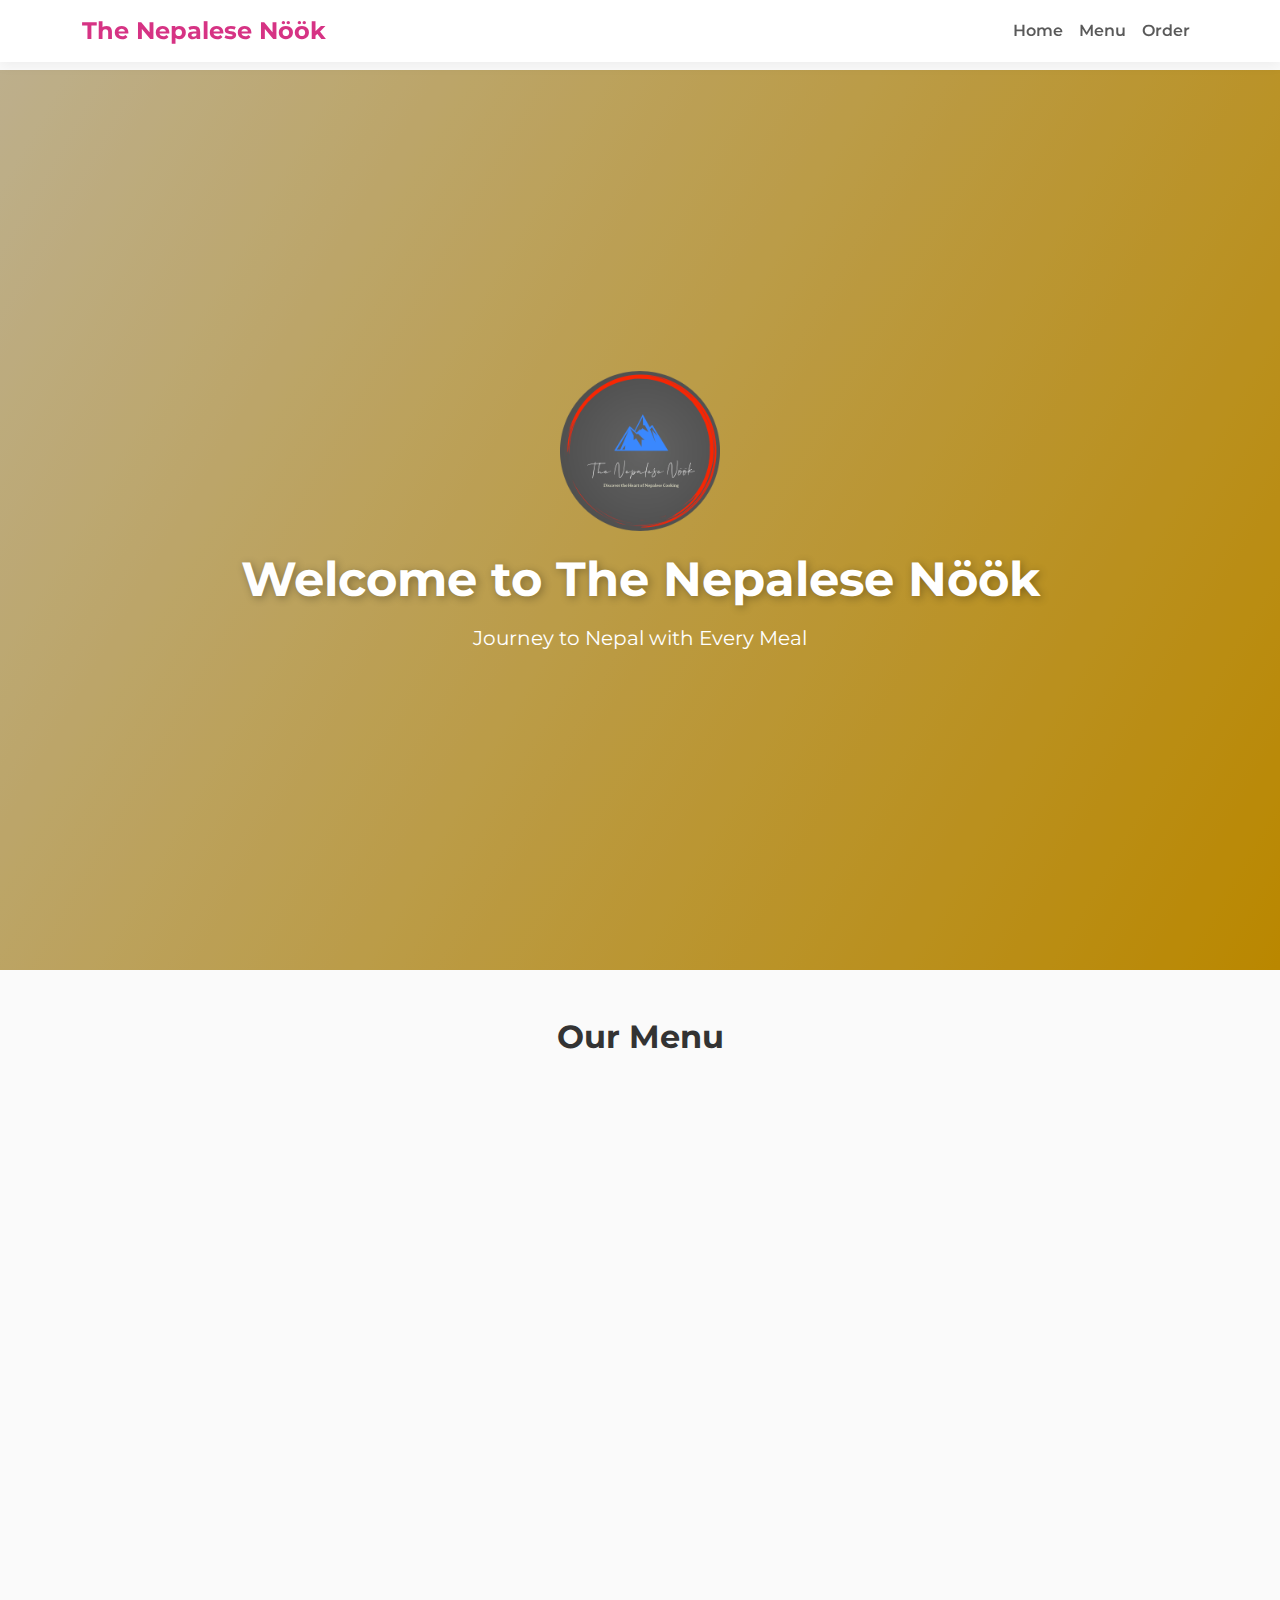
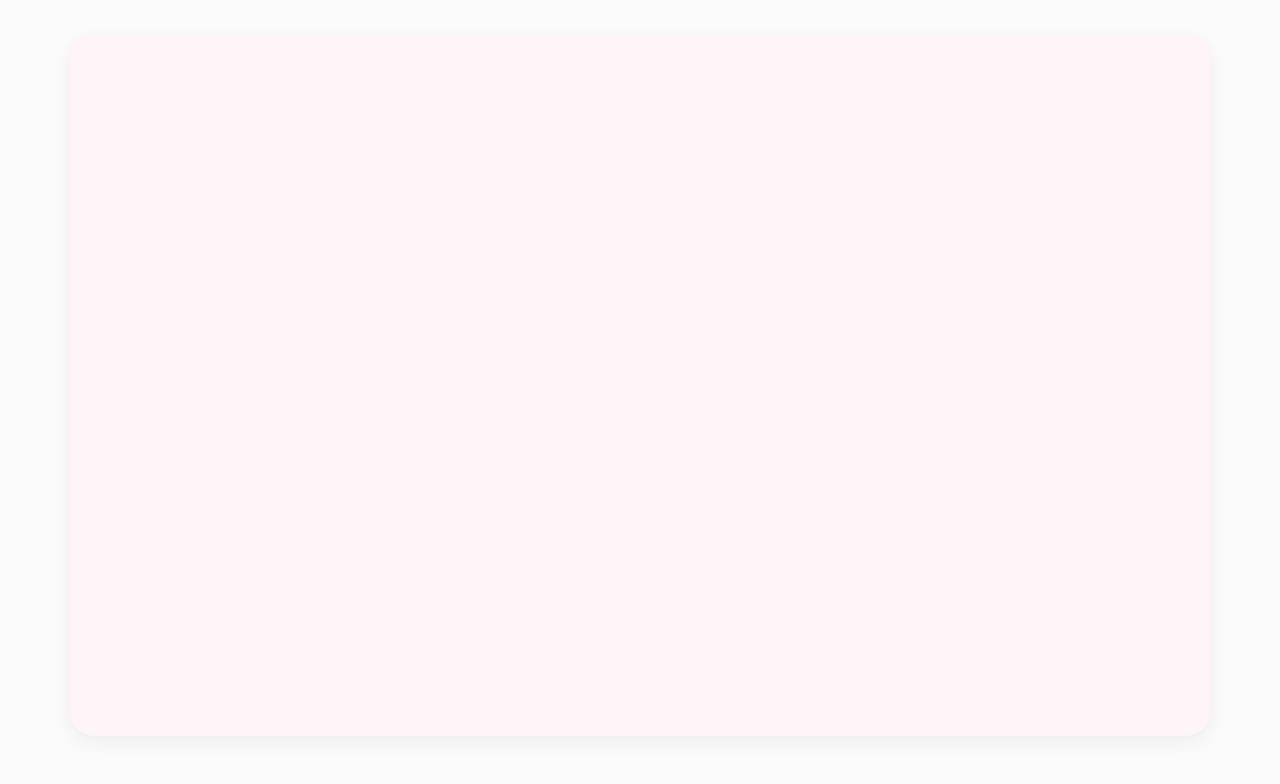
<file: index.html>
<!DOCTYPE html>
<html lang="en">
<head>
  <meta charset="UTF-8" />
  <meta name="viewport" content="width=device-width, initial-scale=1.0"/>
  <title>The Nepalese Nöök</title>
  <!-- Bootstrap 5 -->
  <link href="https://cdn.jsdelivr.net/npm/bootstrap@5.3.2/dist/css/bootstrap.min.css" rel="stylesheet"/>
  <!-- Google Fonts -->
  <link href="https://fonts.googleapis.com/css2?family=Montserrat:wght@400;600;700&display=swap" rel="stylesheet"/>
  <!-- Custom CSS -->
  <link rel="stylesheet" href="style.css"/>
</head>
<body>

  <!-- Navbar -->
  <nav class="navbar navbar-expand-lg fixed-top">
    <div class="container">
      <a class="navbar-brand" href="#home">The Nepalese Nöök</a>
      <button class="navbar-toggler" type="button" data-bs-toggle="collapse" data-bs-target="#navbarNav">
        <span class="navbar-toggler-icon"></span>
      </button>
      <div class="collapse navbar-collapse justify-content-end" id="navbarNav">
        <ul class="navbar-nav">
          <li class="nav-item"><a class="nav-link fw-semibold" href="#home">Home</a></li>
          <li class="nav-item"><a class="nav-link fw-semibold" href="#menu">Menu</a></li>
          <li class="nav-item"><a class="nav-link fw-semibold" href="#order">Order</a></li>
        </ul>
      </div>
    </div>
  </nav>

  <!-- Home -->
  <section id="home" class="hero text-center">
    <div class="hero-overlay"></div>
    <div class="hero-content">
      <img src="./asset/Logo.png" alt="Logo" class="logo-center fade-element"/>
      <h1 class="fade-element">Welcome to The Nepalese Nöök</h1>
      <p class="fade-element">Journey to Nepal with Every Meal</p>
    </div>
  </section>

<!-- Menu -->
<section id="menu" class="p-5">
  <div class="container text-center">
    <h2 class="mb-5 fw-bold">Our Menu</h2>
    <div class="row justify-content-center">
      <div class="col-md-6 col-lg-4 fade-element">
        <a href="momo.html" class="text-decoration-none text-dark">
          <div class="card menu-card">
            <img src="asset/momo.jpeg" class="card-img-top" alt="Mo:Mo"/>
            <div class="card-body">
              <h5 class="card-title fw-bold">Mo:Mo</h5>
              <p class="card-text">Dive into the savory world of momos at The Nepalese Nöök</p>
              <p class="fw-bold">$15</p>
            </div>
          </div>
        </a>
      </div>
    </div>
  </div>
</section>


<!-- Order -->
<section id="order" class="my-5 container">
  <h2 class="text-center mb-4 fw-bold fade-element">Place Your Order</h2>
  <form id="orderForm" class="fade-element">
    <div class="mb-3">
      <label for="name" class="form-label fw-semibold">Name</label>
      <input type="text" class="form-control" id="name" placeholder="Enter your name" required/>
    </div>
    <div class="mb-3">
      <label for="quantity" class="form-label fw-semibold">Quantity</label>
      <input type="number" class="form-control" id="quantity" placeholder="1 (10 Pieces of Mo:Mo)" min="1" value="1" required/>
    </div>
    <div class="mb-3">
      <label class="fw-semibold">Spiciness</label><br/>
      <div class="form-check form-check-inline">
        <input class="form-check-input" type="radio" name="spiciness" id="mild" value="mild" required/>
        <label class="form-check-label" for="mild">Mild</label>
      </div>
      <div class="form-check form-check-inline">
        <input class="form-check-input" type="radio" name="spiciness" id="hot" value="hot"/>
        <label class="form-check-label" for="hot">Hot</label>
      </div>
      <div class="form-check form-check-inline">
        <input class="form-check-input" type="radio" name="spiciness" id="spicy" value="spicy"/>
        <label class="form-check-label" for="spicy">Spicy</label>
      </div>
    </div>

    <div class="mb-3">
      <label class="fw-semibold">Add Drink ($3.50 each)</label><br/>
      <div class="form-check form-check-inline">
        <input class="form-check-input" type="radio" name="drink" id="noDrink" value="0" checked/>
        <label class="form-check-label" for="noDrink">None</label>
      </div>
      <div class="form-check form-check-inline">
        <input class="form-check-input" type="radio" name="drink" id="cokeZero" value="3.5"/>
        <label class="form-check-label" for="cokeZero">Coke Zero</label>
      </div>
      <div class="form-check form-check-inline">
        <input class="form-check-input" type="radio" name="drink" id="cokeRegular" value="3.5"/>
        <label class="form-check-label" for="cokeRegular">Regular Coke</label>
      </div>
    </div>

    <div class="mb-3">
      <label for="pickupTime" class="form-label fw-semibold">Pick Up Time</label>
      <input type="datetime-local" class="form-control" id="pickupTime" required/>
    </div>

    <h5 class="mb-3">Total Cost: $<span id="totalCost">15.00</span></h5>

    <button type="submit" class="btn btn-primary w-100">Submit Order</button>
  </form>
</section>

<script>
  // Constants
  const momoPrice = 15; // Price per Mo:Mo
  const quantity = document.getElementById('quantity');
  const drinkRadios = document.querySelectorAll('input[name="drink"]');
  const totalCostEl = document.getElementById('totalCost');

  function updateTotal() {
    const qty = parseInt(quantity.value) || 0;
    let drinkPrice = 0;
    drinkRadios.forEach(radio => { if(radio.checked) drinkPrice = parseFloat(radio.value); });
    const total = (momoPrice * qty) + drinkPrice;
    totalCostEl.textContent = total.toFixed(2);
  }

  quantity.addEventListener('input', updateTotal);
  drinkRadios.forEach(radio => radio.addEventListener('change', updateTotal));

  // Initialize total
  updateTotal();
</script>


  <!-- Back to Top -->
  <button onclick="topFunction()" id="backToTopBtn">↑</button>

  <!-- Scripts -->
  <script src="https://cdn.jsdelivr.net/npm/bootstrap@5.3.2/dist/js/bootstrap.bundle.min.js"></script>
  <script src="script.js"></script>
</body>
</html>
</file>
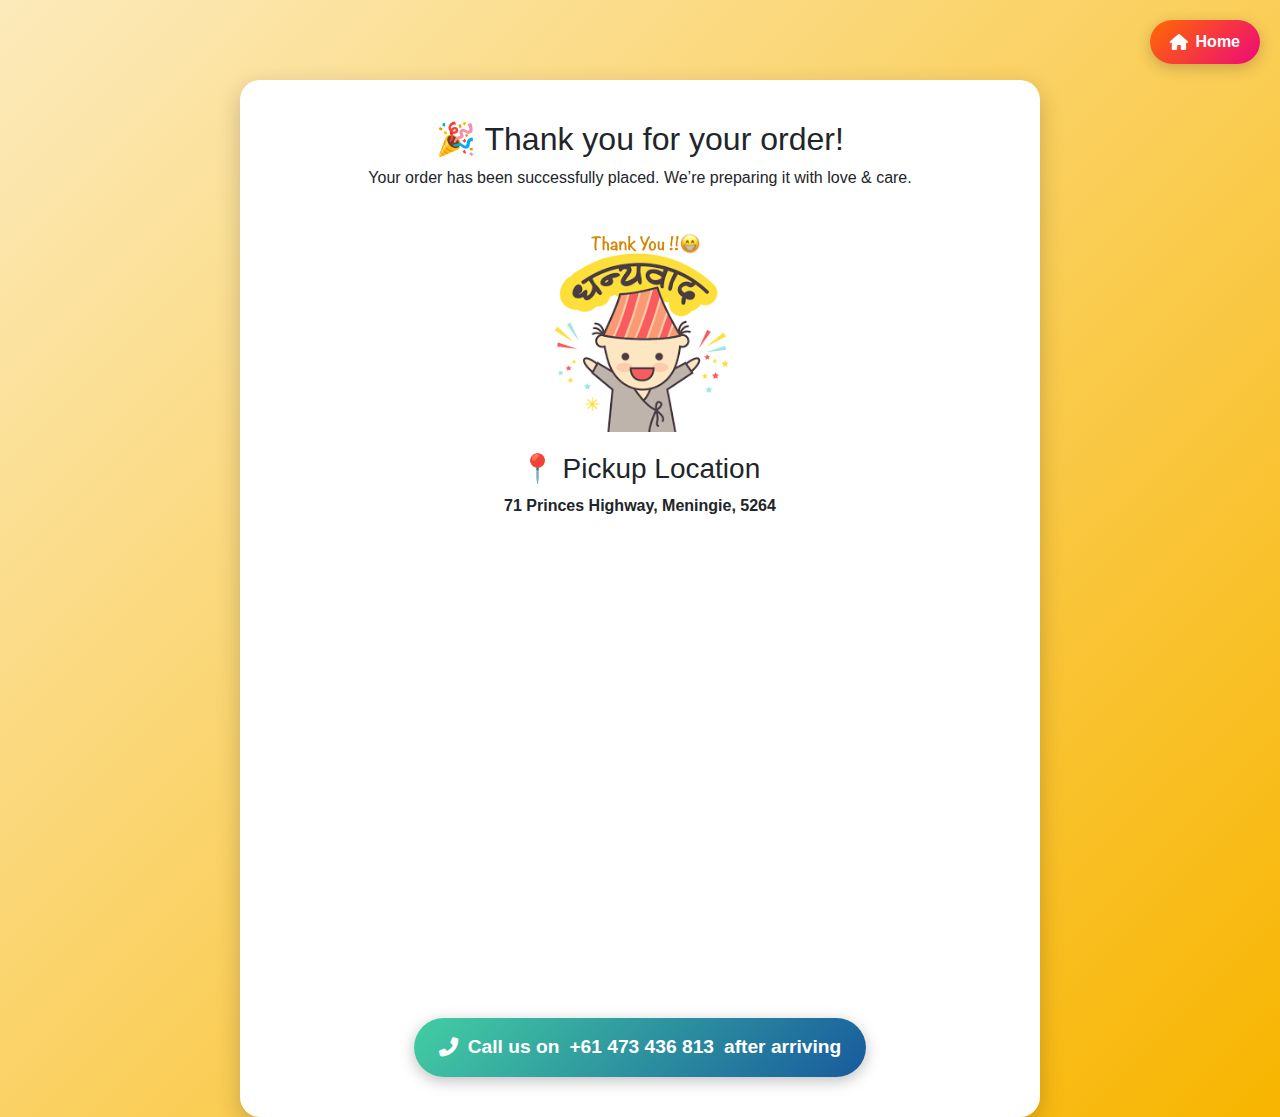
<file: confirmation.html>
<!DOCTYPE html>
<html lang="en">
<head>
  <meta charset="UTF-8">
  <meta name="viewport" content="width=device-width, initial-scale=1.0">
  <title>Order Confirmation - The Nepalese Nöök</title>
  <!-- Bootstrap -->
  <link href="https://stackpath.bootstrapcdn.com/bootstrap/4.5.2/css/bootstrap.min.css" rel="stylesheet">
  <!-- FontAwesome for icons -->
  <link href="https://cdnjs.cloudflare.com/ajax/libs/font-awesome/6.4.0/css/all.min.css" rel="stylesheet">
  <style>
    body {
      font-family: 'Poppins', sans-serif;
      background: linear-gradient(135deg, #fceabb 0%, #f8b500 100%);
      min-height: 100vh;
      margin: 0;
      display: flex;
      flex-direction: column;
      align-items: center;
    }
    .close-button {
      position: absolute;
      top: 20px;
      right: 20px;
      text-decoration: none;
    }
    .btn-gradient {
      background: linear-gradient(135deg, #ff6a00, #ee0979);
      color: #fff !important;
      border: none;
      border-radius: 50px;
      font-weight: 600;
      display: inline-flex;
      align-items: center;
      gap: 8px;
      box-shadow: 0 4px 15px rgba(0,0,0,0.2);
      transition: all 0.3s ease;
      padding: 10px 20px;
    }
    .btn-gradient:hover {
      transform: translateY(-3px);
      box-shadow: 0 6px 20px rgba(0,0,0,0.3);
    }
    .container {
      margin-top: 80px;
      text-align: center;
      background: #fff;
      border-radius: 20px;
      padding: 40px;
      box-shadow: 0 8px 25px rgba(0,0,0,0.2);
      max-width: 800px;
      width: 90%;
    }
    .container img {
      max-width: 200px;
      margin: 20px 0;
    }
    .map-container {
      display: flex;
      justify-content: center;
      margin-top: 20px;
    }
    .map-container iframe {
      width: 100%;
      max-width: 600px;
      height: 450px;
      border: 0;
      border-radius: 15px;
    }
    .call-us {
      margin-top: 30px;
      background: linear-gradient(135deg, #43cea2, #185a9d);
      color: #fff;
      padding: 15px 25px;
      border-radius: 50px;
      font-size: 1.2rem;
      font-weight: 600;
      display: inline-flex;
      align-items: center;
      gap: 10px;
      box-shadow: 0 4px 15px rgba(0,0,0,0.25);
      transition: transform 0.3s ease;
    }
    .call-us:hover {
      transform: scale(1.05);
      text-decoration: none;
      color: #fff;
    }
  </style>
</head>
<body>

  <!-- Back Home Button -->
  <a href="index.html" class="btn btn-gradient close-button d-flex align-items-center">
    <i class="fas fa-home"></i> Home
  </a>

  <div class="container">
    <h2>🎉 Thank you for your order!</h2>
    <p>Your order has been successfully placed. We’re preparing it with love & care.</p>
    <img src="./asset/Thank_you.png" alt="Thank you">

    <h3>📍 Pickup Location</h3>
    <p><strong>71 Princes Highway, Meningie, 5264</strong></p>
    
    <div class="map-container">
      <iframe
        src="https://www.google.com/maps/embed?pb=!1m18!1m12!1m3!1d3173.957087243945!2d139.33704007629996!3d-35.68566047258938!2m3!1f0!2f0!3f0!3m2!1i1024!2i768!4f13.1!3m3!1m2!1s0x6ab0e36c504c5bff%3A0x5036b6f24b63670!2s71%20Princes%20Hwy%2C%20Meningie%20SA%205264%2C%20Australia!5e0!3m2!1sen!2sau!4v1692323439847!5m2!1sen!2sau"
        allowfullscreen=""
        aria-hidden="false"
        tabindex="0">
      </iframe>
    </div>

    <!-- Call Us Section -->
    <a href="tel:+61473436813" class="call-us">
      <i class="fas fa-phone-alt"></i> Call us on <strong>+61 473 436 813</strong> after arriving
    </a>
  </div>

</body>
</html>
</file>
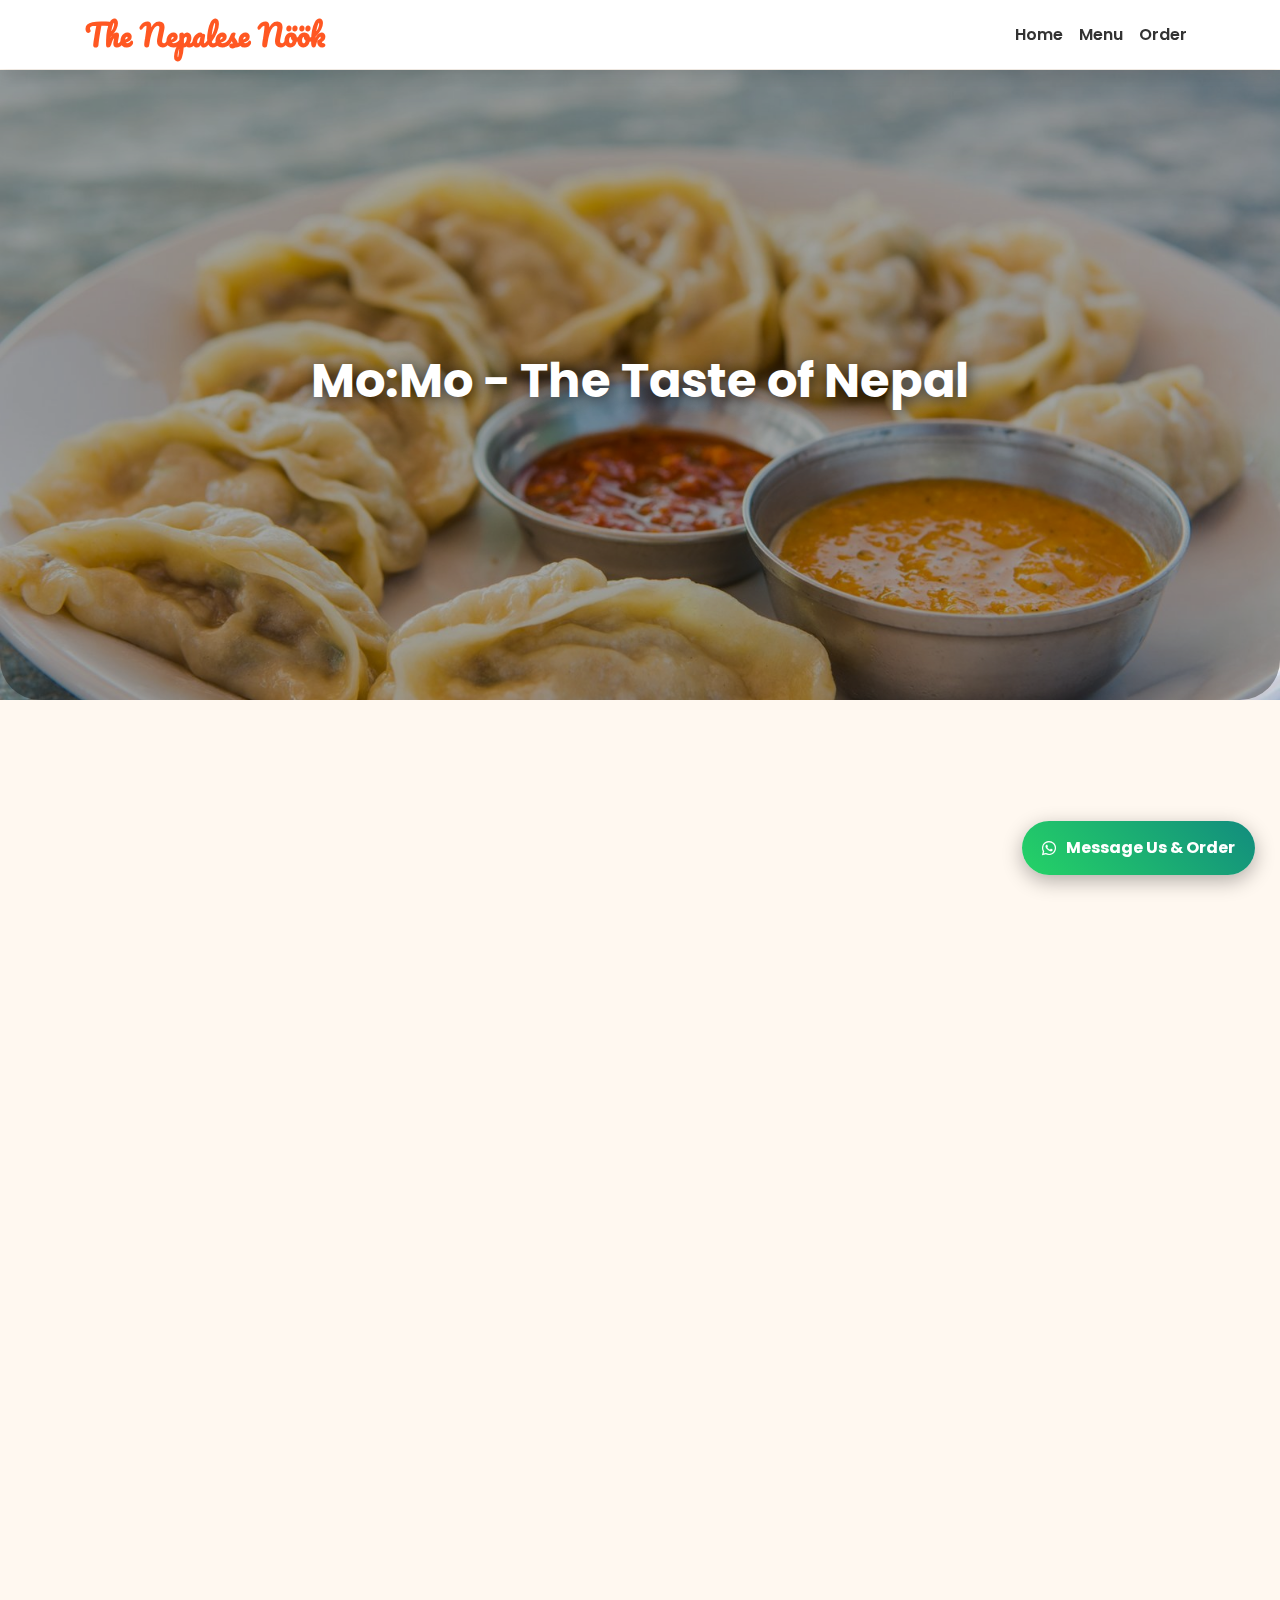
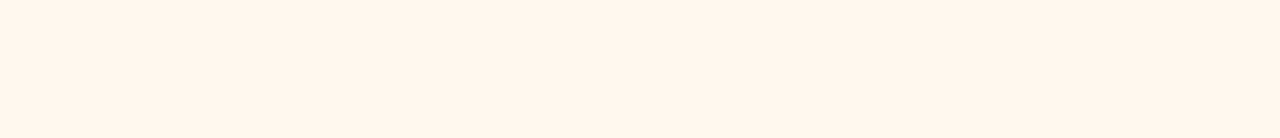
<file: momo.html>
<!DOCTYPE html>
<html lang="en">
<head>
  <meta charset="UTF-8">
  <meta name="viewport" content="width=device-width, initial-scale=1.0">
  <title>Mo:Mo - Nepalese Cuisine</title>
  <link href="https://stackpath.bootstrapcdn.com/bootstrap/4.5.2/css/bootstrap.min.css" rel="stylesheet">
  <link href="https://cdnjs.cloudflare.com/ajax/libs/font-awesome/6.4.0/css/all.min.css" rel="stylesheet">
  <link rel="stylesheet" href="mo_mo_styles.css">
</head>
<body>

  <!-- Navbar -->
  <nav class="navbar navbar-expand-lg navbar-light fixed-top">
    <div class="container">
      <a class="navbar-brand" href="index.html">The Nepalese Nöök</a>
      <button class="navbar-toggler" type="button" data-toggle="collapse" data-target="#navbarNav">
        <span class="navbar-toggler-icon"></span>
      </button>
      <div class="collapse navbar-collapse justify-content-end" id="navbarNav">
        <ul class="navbar-nav">
          <li class="nav-item"><a class="nav-link" href="index.html">Home</a></li>
          <li class="nav-item"><a class="nav-link" href="index.html#menu">Menu</a></li>
          <li class="nav-item"><a class="nav-link" href="index.html#order">Order</a></li>
        </ul>
      </div>
    </div>
  </nav>

  <!-- Hero Section -->
  <section class="hero">
    <div class="hero-overlay"></div>
    <h1>Mo:Mo - The Taste of Nepal</h1>
  </section>

  <!-- Mo:Mo Section -->
  <section class="momo-section fade-element">
    <div class="container">
      <div class="momo-description fade-element">
        <p>Mo:Mo is a traditional Nepalese delicacy loved worldwide. These juicy dumplings, bursting with authentic Himalayan flavors, are handcrafted with fresh spices and steamed to perfection. Every bite carries the warmth of Nepalese hospitality and the taste of home.</p>
      </div>

      <!-- MoMo Card -->
      <div class="momo-card fade-element">
        <img src="./asset/chicken_momos.jpeg" alt="Chicken Mo:Mo" id="mainMomoImage">
        <div class="momo-card-body">
          <h4>🥟 Classic Chicken Mo:Mo</h4>
          <h6>Made with love using:</h6>
          <ul>
            <li>Minced chicken</li>
            <li>Fresh Pastry dough</li>
            <li>Onion, Garlic & Ginger</li>
            <li>Butter for richness</li>
            <li>Cumin & Coriander</li>
            <li>Special Nepalese Spices</li>
          </ul>
        </div>
      </div>

      <!-- Gallery Thumbnails -->
      <div class="thumbnail-container">
        <img src="./asset/chicken_momos.jpeg" alt="Chicken Mo:Mo" class="active">
        <img src="./asset/cooked.jpeg" alt="Cooked Mo:Mo">
      </div>
    </div>
  </section>

  <!-- Floating Message & Order Button -->
  <a href="https://wa.me/61416799248" target="_blank" class="floating-order-btn">
    <i class="fab fa-whatsapp"></i> Message Us & Order
  </a>

  <!-- Scripts -->
  <script src="https://code.jquery.com/jquery-3.5.1.slim.min.js"></script>
  <script src="https://cdn.jsdelivr.net/npm/@popperjs/core@2.5.4/dist/umd/popper.min.js"></script>
  <script src="https://stackpath.bootstrapcdn.com/bootstrap/4.5.2/js/bootstrap.min.js"></script>
  <script src="mo_mo_main.js"></script>
</body>
</html>
</file>
<file: style.css>
/* Global Styles */
body {
  font-family: 'Montserrat', sans-serif;
  background: #fafafa;
  color: #333;
  scroll-behavior: smooth;
  margin: 0;
  padding-top: 70px;
}

/* Navbar */
.navbar {
  background: rgba(255, 255, 255, 0.9) !important;
  backdrop-filter: blur(10px);
  box-shadow: 0 4px 12px rgba(0,0,0,0.05);
  transition: 0.3s ease;
}
.navbar-brand {
  font-weight: 700;
  color: #d63384 !important;
  font-size: 1.5rem;
}
.navbar-nav .nav-link {
  font-weight: 600;
  transition: 0.3s ease;
}
.navbar-nav .nav-link:hover {
  color: #f8b500 !important;
}

/* Hero Section */
.hero {
  min-height: 100vh;
  display: flex;
  justify-content: center;
  align-items: center;
  position: relative;
  background: linear-gradient(120deg, #fceabb 0%, #f8b500 100%);
  color: #fff;
  text-align: center;
}
.hero-overlay {
  position: absolute;
  top: 0; left: 0; right: 0; bottom: 0;
  background: rgba(0,0,0,0.25);
  z-index: 0;
}
.hero-content {
  position: relative;
  z-index: 1;
}
.logo-center {
  max-width: 160px;
  margin-bottom: 20px;
}

/* Hero Text */
.hero h1 {
  font-size: 3rem;
  font-weight: 700;
  margin-bottom: 15px;
  text-shadow: 2px 2px 8px rgba(0,0,0,0.3);
}
.hero p {
  font-size: 1.25rem;
  opacity: 0.9;
}

/* Buttons */
.btn-primary {
  background: #d63384;
  border: none;
  padding: 0.75rem 1.5rem;
  border-radius: 30px;
  font-weight: 600;
  transition: 0.3s ease;
}
.btn-primary:hover {
  background: #ad2568;
  transform: scale(1.05);
}

/* Menu Cards */
.menu-card {
  border: none;
  border-radius: 15px;
  overflow: hidden;
  transition: transform 0.3s ease, box-shadow 0.3s ease;
}
.menu-card:hover {
  transform: translateY(-10px);
  box-shadow: 0 12px 24px rgba(0,0,0,0.15);
}

/* Order Form */
#order {
  background: #fff5f8;
  border-radius: 25px;
  padding: 3rem;
  box-shadow: 0 6px 18px rgba(0,0,0,0.05);
}
#orderForm {
  padding: 2rem;
  background: #fff;
  border-radius: 20px;
  box-shadow: 0 6px 18px rgba(0,0,0,0.08);
}

/* Back to Top Button */
#backToTopBtn {
  display: none;
  position: fixed;
  bottom: 30px;
  right: 30px;
  z-index: 99;
  border: none;
  outline: none;
  background: #d63384;
  color: white;
  cursor: pointer;
  padding: 12px 18px;
  border-radius: 50px;
  font-size: 16px;
  box-shadow: 0 4px 10px rgba(0,0,0,0.15);
  transition: 0.3s ease;
}
#backToTopBtn:hover {
  background: #ad2568;
  transform: scale(1.1);
}

/* Fade-in Animations */
.fade-element {
  opacity: 0;
  transform: translateY(30px);
  transition: all 0.8s ease;
}
.fade-in {
  opacity: 1 !important;
  transform: translateY(0) !important;
}

/* Responsive */
@media (max-width: 768px) {
  .hero h1 {
    font-size: 2.2rem;
  }
  .logo-center {
    max-width: 120px;
  }
}
</file>
<file: mo_mo_styles.css>
/* Import Google Fonts */
@import url('https://fonts.googleapis.com/css2?family=Poppins:wght@400;600;700&family=Pacifico&display=swap');

/* Global Styles */
body {
  font-family: 'Poppins', sans-serif;
  background: #fff8f0;
  color: #333;
  margin: 0;
  padding-top: 70px;
  scroll-behavior: smooth;
}

/* Navbar */
.navbar {
  box-shadow: 0 4px 15px rgba(0,0,0,0.1);
  background: #fff !important;
  transition: all 0.3s ease;
}
.navbar-brand {
  font-weight: 700;
  font-family: 'Pacifico', cursive;
  font-size: 1.8rem;
  color: #ff5722 !important;
}
.navbar-nav .nav-link {
  font-weight: 600;
  color: #333 !important;
}
.navbar-nav .nav-link:hover {
  color: #ff5722 !important;
}

/* Hero Section */
.hero {
  background: url('./asset/cooked.jpeg') center/cover no-repeat;
  height: 70vh;
  display: flex;
  justify-content: center;
  align-items: center;
  text-align: center;
  color: #fff;
  position: relative;
}
.hero-overlay {
  position: absolute;
  top: 0; left: 0; right: 0; bottom: 0;
  background: rgba(0,0,0,0.35); /* softer dark overlay, no orange */
  border-radius: 0 0 40px 40px;
}
.hero h1 {
  position: relative;
  font-size: 3rem;
  font-weight: 700;
  z-index: 1;
  text-shadow: 2px 2px 15px rgba(0,0,0,0.7);
}


/* Mo:Mo Section */
.momo-section {
  padding: 80px 20px;
  text-align: center;
}
.momo-section h2 {
  font-size: 2.5rem;
  color: #ff5722;
  margin-bottom: 50px;
  font-family: 'Pacifico', cursive;
}
.momo-description p {
  font-size: 1.2rem;
  max-width: 700px;
  margin: 0 auto 40px auto;
  color: #555;
}

/* MoMo Card */
.momo-card {
  background: #fff;
  border-radius: 20px;
  box-shadow: 0 12px 30px rgba(0,0,0,0.1);
  overflow: hidden;
  transition: transform 0.4s ease, box-shadow 0.4s ease;
  max-width: 400px;
  margin: 40px auto;
}
.momo-card:hover {
  transform: translateY(-15px) scale(1.02);
  box-shadow: 0 18px 40px rgba(0,0,0,0.2);
}
.momo-card img {
  width: 100%;
  height: 250px;
  object-fit: cover;
  cursor: pointer;
}
.momo-card-body {
  padding: 25px;
}
.momo-card-body h4 {
  font-size: 1.6rem;
  margin-bottom: 15px;
  font-weight: 700;
  color: #ff5722;
}
.momo-card-body ul {
  list-style: none;
  padding: 0;
}
.momo-card-body ul li {
  margin: 8px 0;
  padding-left: 28px;
  position: relative;
  font-weight: 500;
  color: #444;
}
.momo-card-body ul li::before {
  content: "✔";
  position: absolute;
  left: 0;
  color: #ff5722;
  font-weight: bold;
  transform: scale(1.2);
}

/* Order Button */
.order-btn {
  display: inline-block;
  margin-top: 20px;
  padding: 12px 30px;
  font-size: 1.1rem;
  font-weight: 700;
  color: #fff;
  text-decoration: none;
  border-radius: 50px;
  background: linear-gradient(45deg, #ff5722, #ff9800);
  box-shadow: 0 8px 20px rgba(255,87,34,0.3);
  transition: all 0.3s ease;
}
.order-btn:hover {
  transform: translateY(-5px);
  box-shadow: 0 12px 25px rgba(255,87,34,0.4);
}

/* Gallery Thumbnails */
.thumbnail-container {
  display: flex;
  justify-content: center;
  margin-top: 20px;
  gap: 12px;
}
.thumbnail-container img {
  width: 80px;
  height: 80px;
  object-fit: cover;
  border-radius: 12px;
  cursor: pointer;
  border: 2px solid transparent;
  transition: transform 0.3s ease, border 0.3s ease;
}
.thumbnail-container img.active,
.thumbnail-container img:hover {
  border: 2px solid #ff5722;
  transform: scale(1.1);
}

/* Fade-in Animation */
.fade-element {
  opacity: 0;
  transform: translateY(30px);
  transition: all 0.8s ease;
}
.fade-element.show {
  opacity: 1;
  transform: translateY(0);
}

/* Floating Message & Order Button */
.floating-order-btn {
  position: fixed;
  bottom: 25px;
  right: 25px;
  z-index: 1000;
  background: linear-gradient(45deg, #25D366, #128C7E);
  color: #fff;
  padding: 15px 20px;
  font-size: 1rem;
  font-weight: 700;
  border-radius: 50px;
  box-shadow: 0 6px 20px rgba(0,0,0,0.3);
  text-decoration: none;
  display: flex;
  align-items: center;
  gap: 10px;
  transition: all 0.3s ease;
}
.floating-order-btn:hover {
  transform: translateY(-5px);
  box-shadow: 0 12px 25px rgba(0,0,0,0.4);
}

/* Responsive */
@media (max-width: 768px) {
  .hero h1 {
    font-size: 2.2rem;
  }
  .momo-card img {
    height: 200px;
  }
  .floating-order-btn {
    padding: 12px 16px;
    font-size: 0.9rem;
  }
}
</file>
